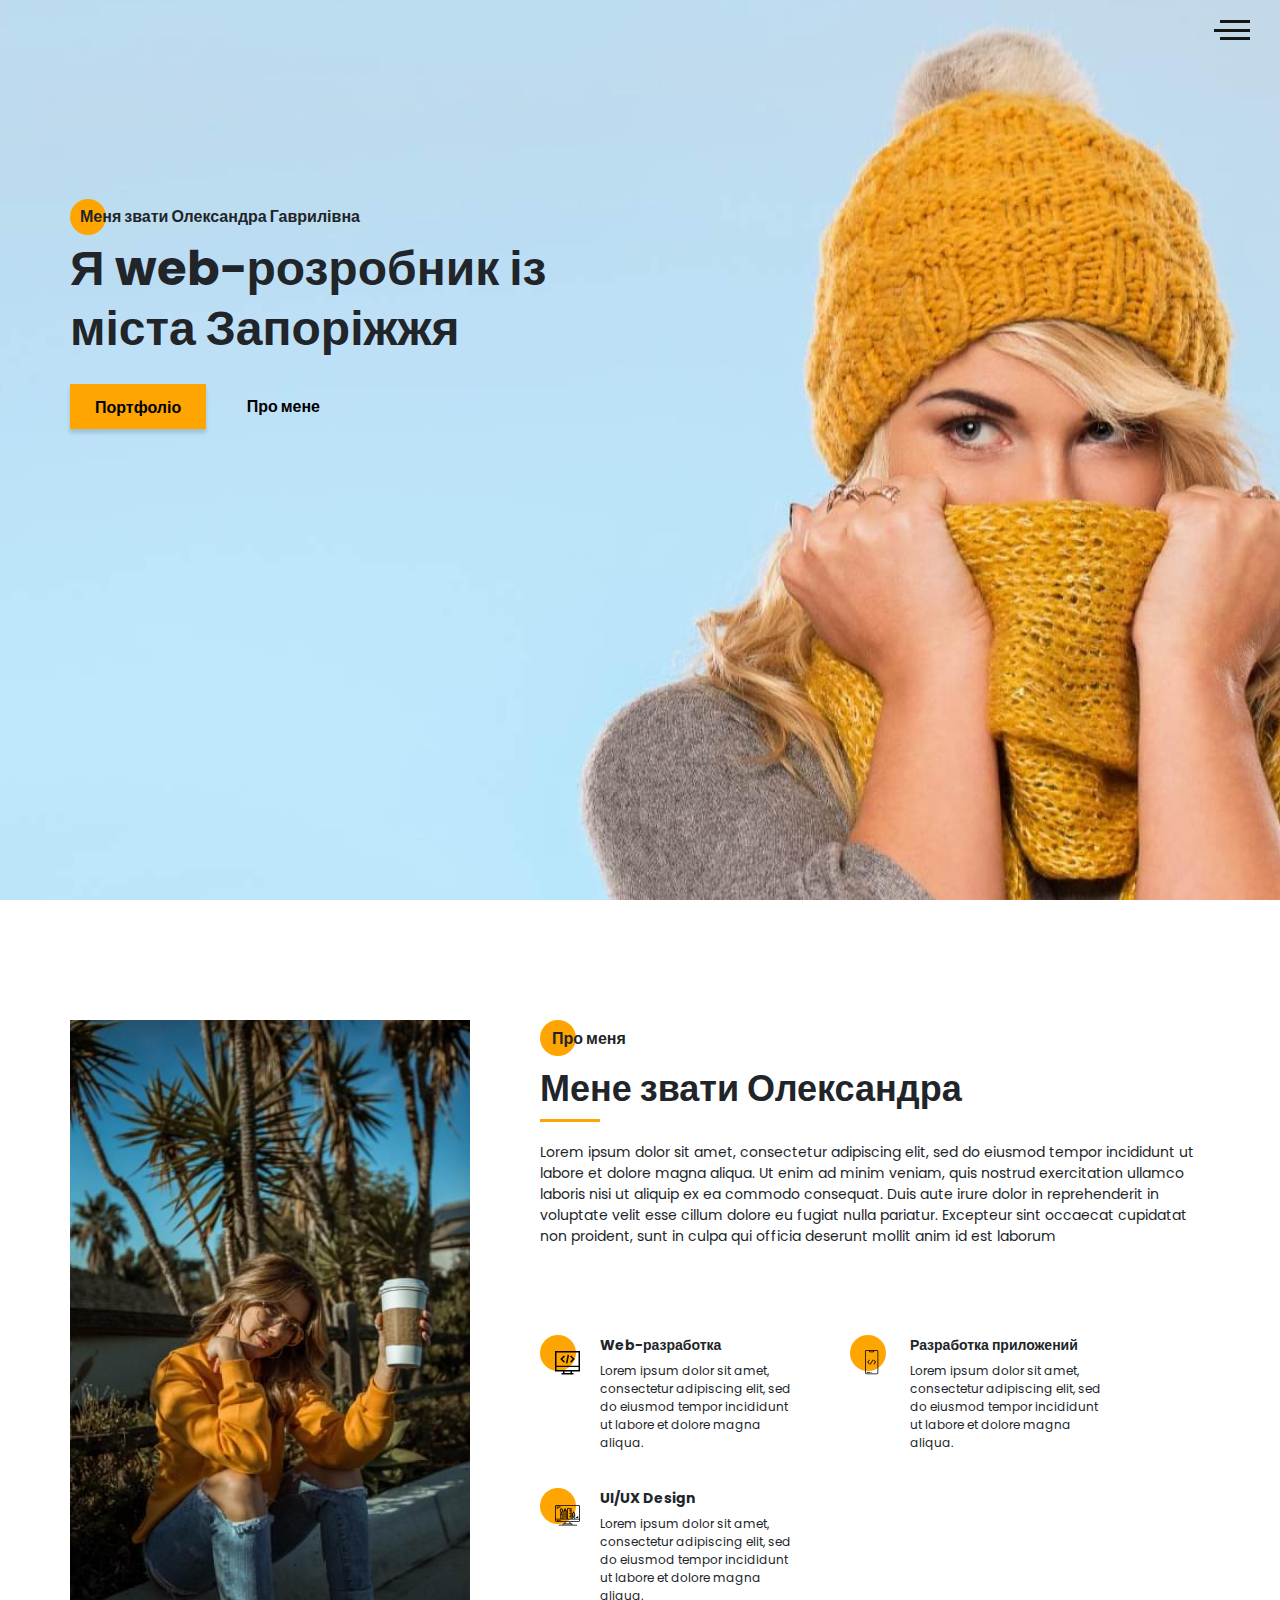
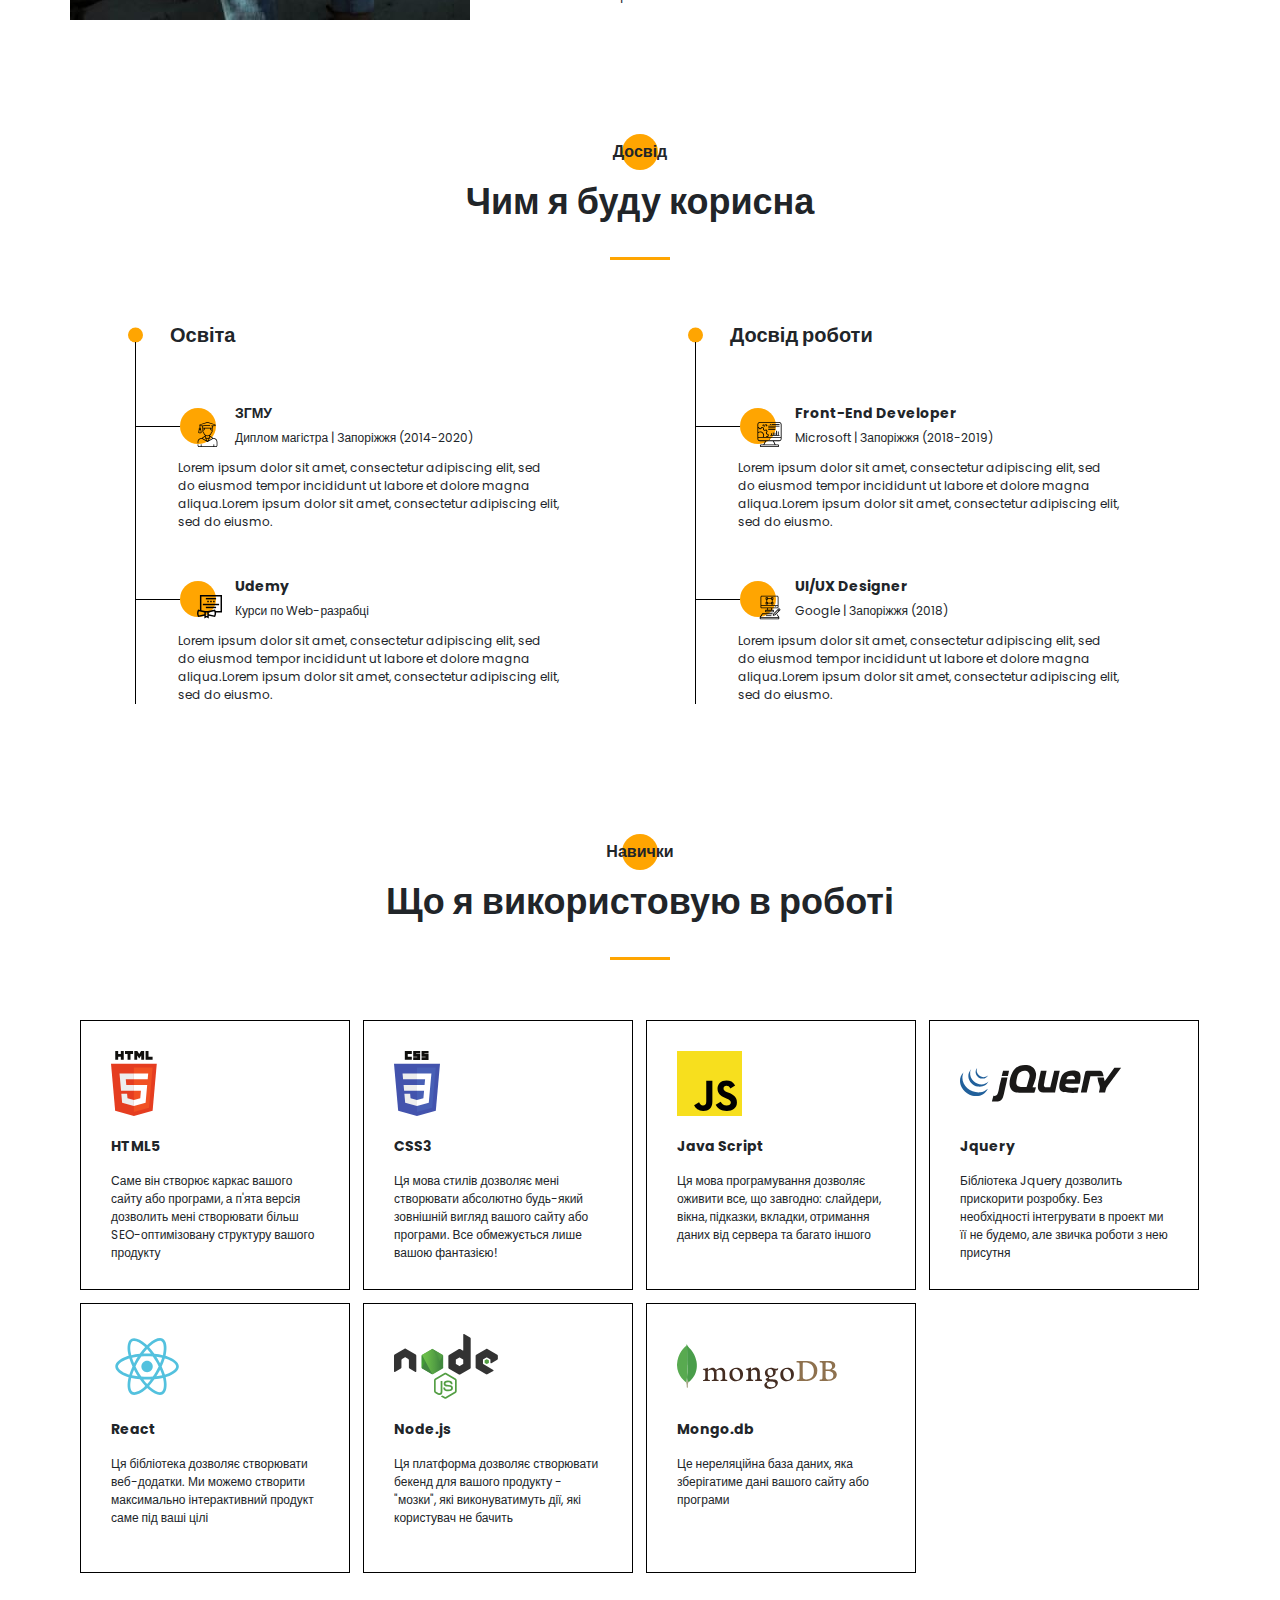
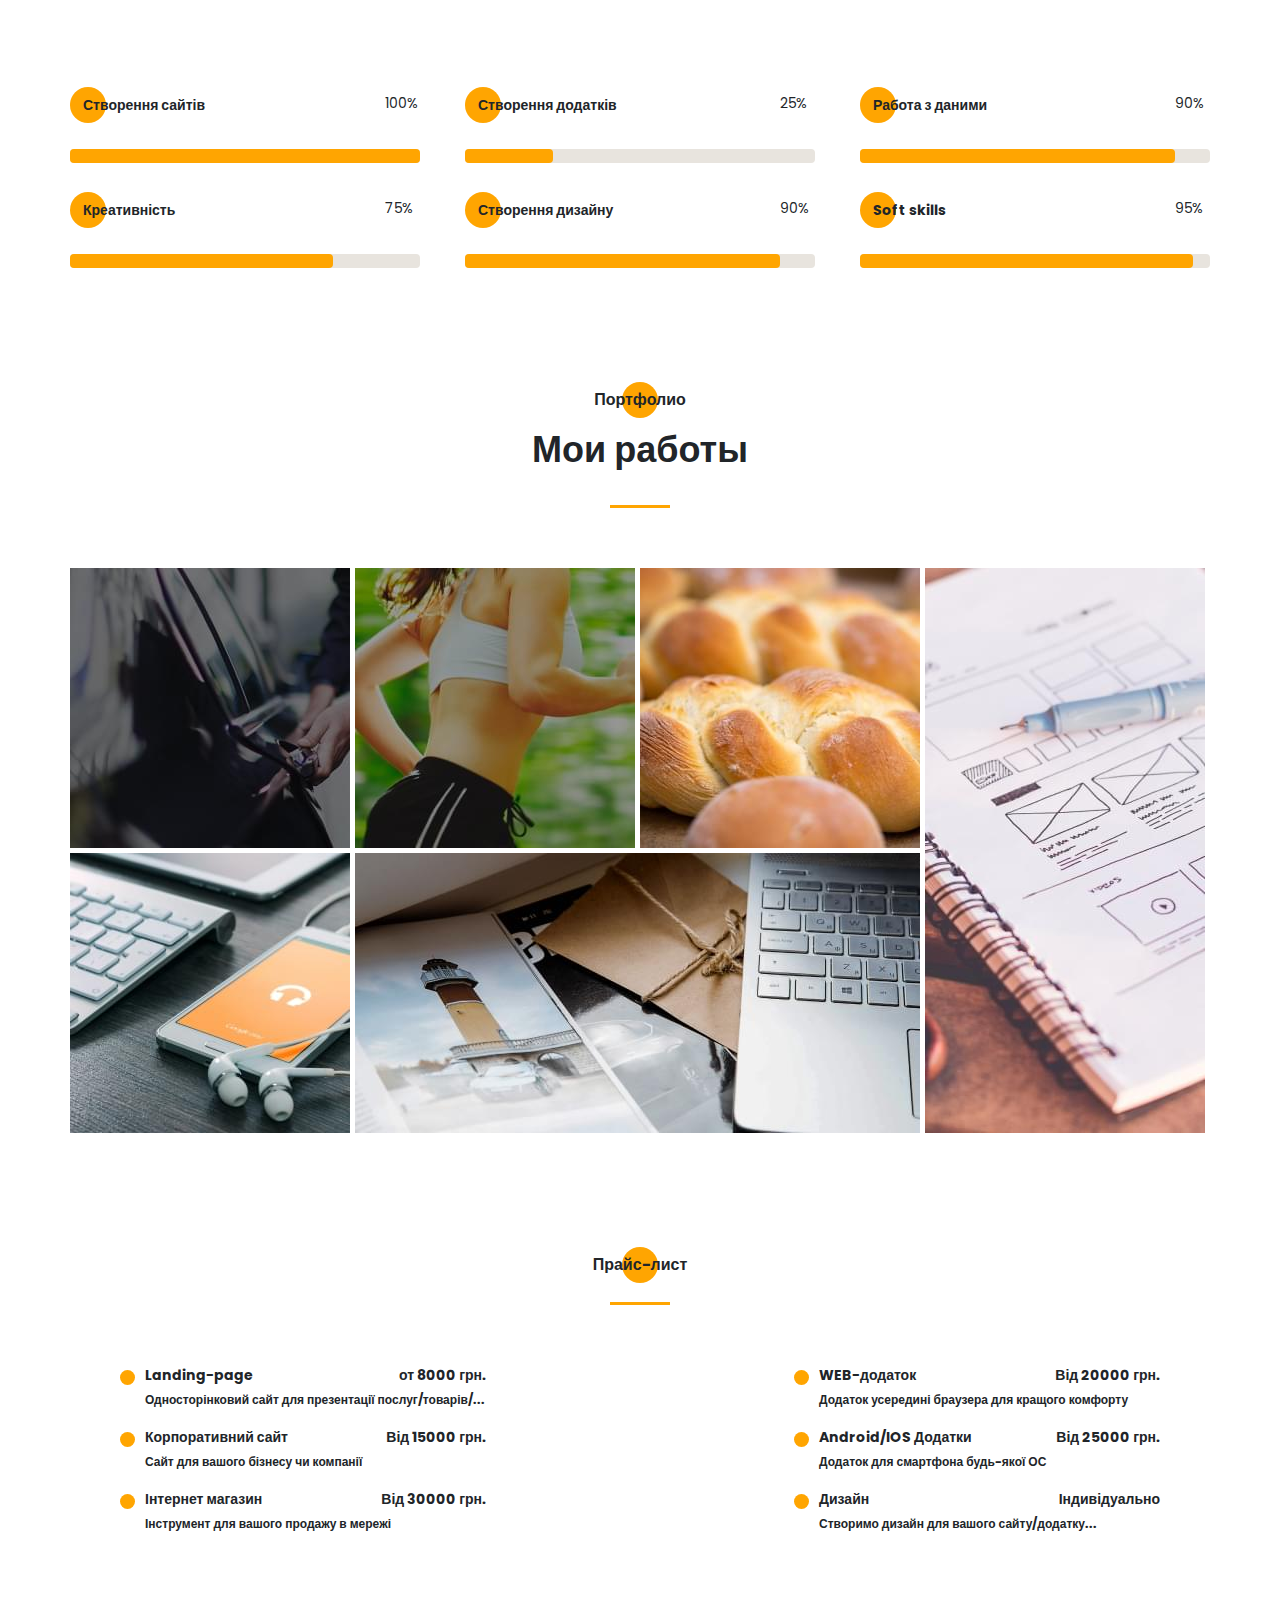
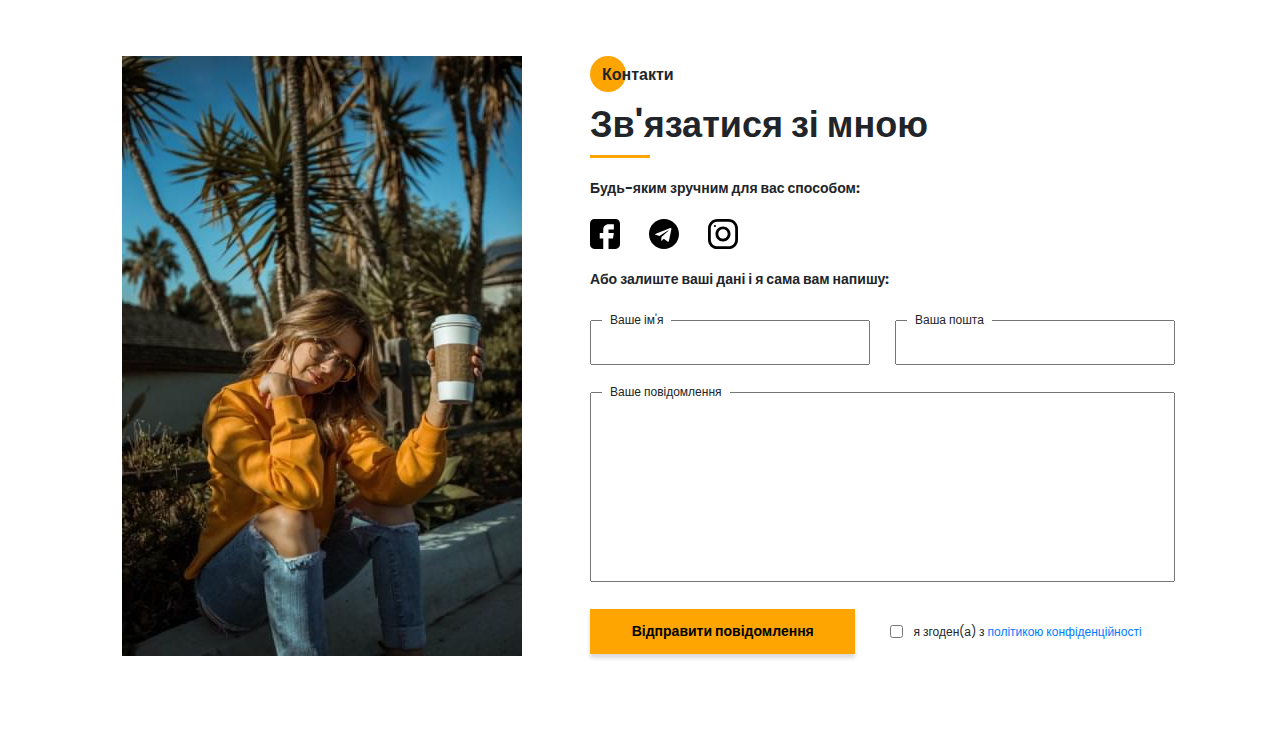
<file: index.html>
<!DOCTYPE html><html lang="ru"><head><meta charset="UTF-8"><meta name="viewport" content="width=device-width,initial-scale=1"><meta http-equiv="X-UA-Compatible" content="ie=edge"><title>Portfolio</title><meta name="title" content="Мое портфолио"><meta name="description" content="Здесь вы сможете ознакомиться с моими работами и узнать больше обо мне"><!-- Open Graph / Facebook --><meta property="og:type" content="website"><meta property="og:url" content="https://metatags.io/"><meta property="og:title" content="Мое портфолио"><meta property="og:description" content="Здесь вы сможете ознакомиться с моими работами и узнать больше обо мне"><meta property="og:image" content="https://metatags.io/assets/meta-tags-16a33a6a8531e519cc0936fbba0ad904e52d35f34a46c97a2c9f6f7dd7d336f2.png"><!-- Twitter --><meta property="twitter:card" content="summary_large_image"><meta property="twitter:url" content="https://metatags.io/"><meta property="twitter:title" content="Мое портфолио"><meta property="twitter:description" content="Здесь вы сможете ознакомиться с моими работами и узнать больше обо мне"><meta property="twitter:image" content="https://metatags.io/assets/meta-tags-16a33a6a8531e519cc0936fbba0ad904e52d35f34a46c97a2c9f6f7dd7d336f2.png"><!-- Favicon  --><link rel="apple-touch-icon" sizes="57x57" href="icons/favicon//apple-icon-57x57.png"><link rel="apple-touch-icon" sizes="60x60" href="icons/favicon//apple-icon-60x60.png"><link rel="apple-touch-icon" sizes="72x72" href="icons/favicon//apple-icon-72x72.png"><link rel="apple-touch-icon" sizes="76x76" href="icons/favicon//apple-icon-76x76.png"><link rel="apple-touch-icon" sizes="114x114" href="icons/favicon//apple-icon-114x114.png"><link rel="apple-touch-icon" sizes="120x120" href="icons/favicon//apple-icon-120x120.png"><link rel="apple-touch-icon" sizes="144x144" href="icons/favicon//apple-icon-144x144.png"><link rel="apple-touch-icon" sizes="152x152" href="icons/favicon//apple-icon-152x152.png"><link rel="apple-touch-icon" sizes="180x180" href="icons/favicon//apple-icon-180x180.png"><link rel="icon" type="image/png" sizes="192x192" href="icons/favicon//android-icon-192x192.png"><link rel="icon" type="image/png" sizes="32x32" href="icons/favicon//favicon-32x32.png"><link rel="icon" type="image/png" sizes="96x96" href="icons/favicon//favicon-96x96.png"><link rel="icon" type="image/png" sizes="16x16" href="icons/favicon//favicon-16x16.png"><link rel="manifest" href="icons/favicon//manifest.json"><meta name="msapplication-TileColor" content="#ffffff"><meta name="msapplication-TileImage" content="icons/favicon//ms-icon-144x144.png"><meta name="theme-color" content="#ffffff"><link rel="stylesheet" href="css/style.min.css"></head><body><acide class="sidepanel"><a href="https://www.facebook.com/profile.php?id=100068218479171" class="sidepanel__link"><img src="icons/social/facebook.svg" alt="facebook"></a><a href="https://www.instagram.com/dmitriy_official._/" class="sidepanel__link"><img src="icons/social/instagram.svg" alt="instagram"></a><a href="https://github.com/Dmytrovs" class="sidepanel__link"><img src="icons/social/github.svg" alt="github"></a><div class="sidepanel__divider"></div><div class="sidepanel__text"><span>Соціальні мережі</span></div></acide><div class="menu"><div class="menu__block"><div class="menu__close"><svg width="29" height="30" fill="none" xmlns="http://www.w3.org/2000/svg"><path d="M17.1568 14.5231L28.4489 3.23075C29.1837 2.49623 29.1837 1.30861 28.4489 0.574085C27.7144 -0.160437 26.5267 -0.160437 25.7922 0.574085L14.4998 11.8665L3.20781 0.574085C2.47295 -0.160437 1.28567 -0.160437 0.551149 0.574085C-0.183716 1.30861 -0.183716 2.49623 0.551149 3.23075L11.8432 14.5231L0.551149 25.8155C-0.183716 26.55 -0.183716 27.7376 0.551149 28.4721C0.917206 28.8385 1.39852 29.0226 1.87948 29.0226C2.36045 29.0226 2.84141 28.8385 3.20781 28.4721L14.4998 17.1798L25.7922 28.4721C26.1586 28.8385 26.6396 29.0226 27.1205 29.0226C27.6015 29.0226 28.0825 28.8385 28.4489 28.4721C29.1837 27.7376 29.1837 26.55 28.4489 25.8155L17.1568 14.5231Z" fill="black"/></svg></div><nav><ul class="menu__list"><li class="menu__link"><a href="#">Про мене</a></li><li class="menu__link"><a href="#">Мій досвід</a></li><li class="menu__link"><a href="#">Мої навички</a></li><li class="menu__link"><a href="#">Мої роботи</a></li><li class="menu__link"><a href="#">Прайс-лист</a></li><li class="menu__link"><a href="#">Контакти</a></li></ul></nav><div class="menu__social"><a href=""><svg width="20" height="19" fill="none" xmlns="http://www.w3.org/2000/svg"><path d="M10 0C4.475 0 0 4.36167 0 9.74107C0 14.0457 2.865 17.6962 6.8375 18.9832C7.3375 19.0749 7.52083 18.7734 7.52083 18.5148C7.52083 18.2835 7.5125 17.6706 7.50833 16.8585C4.72667 17.4459 4.14 15.5517 4.14 15.5517C3.685 14.4274 3.0275 14.1267 3.0275 14.1267C2.12167 13.5228 3.0975 13.5352 3.0975 13.5352C4.10167 13.603 4.62917 14.5389 4.62917 14.5389C5.52083 16.0283 6.97 15.5979 7.54167 15.3493C7.63167 14.719 7.88917 14.2903 8.175 14.0466C5.95417 13.8029 3.62 12.9652 3.62 9.23304C3.62 8.16988 4.0075 7.30085 4.64917 6.61934C4.53667 6.37317 4.19917 5.3827 4.73667 4.04116C4.73667 4.04116 5.57417 3.78012 7.48667 5.03988C8.28667 4.82345 9.13667 4.71606 9.98667 4.7111C10.8367 4.71606 11.6867 4.82345 12.4867 5.03988C14.3867 3.78012 15.2242 4.04116 15.2242 4.04116C15.7617 5.3827 15.4242 6.37317 15.3242 6.61934C15.9617 7.30085 16.3492 8.16988 16.3492 9.23304C16.3492 12.9752 14.0117 13.7987 11.7867 14.0383C12.1367 14.3307 12.4617 14.928 12.4617 15.8408C12.4617 17.1444 12.4492 18.1918 12.4492 18.5082C12.4492 18.7635 12.6242 19.0683 13.1367 18.9708C17.1375 17.692 20 14.0391 20 9.74107C20 4.36167 15.5225 0 10 0Z" fill="#212121"/></svg></a><a href=""><svg width="20" height="20" fill="none" xmlns="http://www.w3.org/2000/svg"><path d="M13.7495 0L6.24951 0C2.79826 0 -0.000488281 2.79875 -0.000488281 6.25L-0.000488281 13.75C-0.000488281 17.2013 2.79826 20 6.24951 20L13.7495 20C17.2008 20 19.9995 17.2013 19.9995 13.75L19.9995 6.25C19.9995 2.79875 17.2008 0 13.7495 0ZM18.1245 13.75C18.1245 16.1625 16.162 18.125 13.7495 18.125L6.24951 18.125C3.83701 18.125 1.87451 16.1625 1.87451 13.75L1.87451 6.25C1.87451 3.8375 3.83701 1.875 6.24951 1.875L13.7495 1.875C16.162 1.875 18.1245 3.8375 18.1245 6.25L18.1245 13.75Z" fill="black"/><path d="M9.99951 5C7.23826 5 4.99951 7.23875 4.99951 10C4.99951 12.7613 7.23826 15 9.99951 15C12.7608 15 14.9995 12.7613 14.9995 10C14.9995 7.23875 12.7608 5 9.99951 5ZM9.99951 13.125C8.27701 13.125 6.87451 11.7225 6.87451 10C6.87451 8.27625 8.27701 6.875 9.99951 6.875C11.722 6.875 13.1245 8.27625 13.1245 10C13.1245 11.7225 11.722 13.125 9.99951 13.125Z" fill="black"/><path d="M15.3745 5.29123C15.7425 5.29123 16.0408 4.99295 16.0408 4.62499C16.0408 4.25703 15.7425 3.95874 15.3745 3.95874C15.0065 3.95874 14.7083 4.25703 14.7083 4.62499C14.7083 4.99295 15.0065 5.29123 15.3745 5.29123Z" fill="black"/></svg></a><a href=""><svg width="20" height="20" fill="none" xmlns="http://www.w3.org/2000/svg"><path d="M17.0698 0L2.9292 0C1.3139 0 -0.000488281 1.31439 -0.000488281 2.92969L-0.000488281 17.0703C-0.000488281 18.6856 1.3139 20 2.9292 20L8.82764 20L8.82764 12.9297L6.48389 12.9297L6.48389 9.41406L8.82764 9.41406L8.82764 7.03125C8.82764 5.09262 10.4046 3.51563 12.3433 3.51563L15.8979 3.51563L15.8979 7.03125L12.3433 7.03125L12.3433 9.41406L15.8979 9.41406L15.312 12.9297L12.3433 12.9297L12.3433 20L17.0698 20C18.6851 20 19.9995 18.6856 19.9995 17.0703L19.9995 2.92969C19.9995 1.31439 18.6851 0 17.0698 0Z" fill="black"/></svg></a></div></div><div class="menu__overlay"></div></div><section class="promo"><div class="hamburger"><span></span> <span class="long"></span> <span></span></div><div class="container"><div class="title title_fz16 promo__subtitle">Меня звати Олександра Гаврилівна</div><h1 class="title title_fz48 promo__title">Я web-розробник із міста Запоріжжя</h1><div class="promo__btns"><a href="#" class="promo__link btn">Портфоліо</a> <a href="#" class="promo__link">Про мене</a></div></div></section><section class="about"><div class="container"><div class="about__wrapper"><div class="about__photo"><!--       <img srcset="img/main_photo-mini.jpg 300w,
                                img/main_photo.jpg 400w"  
                        sizes="(max-wigth: 576px) 280px,
                                (min-width: 577px) 400px" 
                    src="img/main_photo.jpg" alt="photo">  --><picture><source media="(max-width: 575px)" srcset="img/main_photo-min.jpg"><source media="(min-width: 580px)" srcset="img/main_photo.jpg"><img src="img/main_photo.jpg" alt="photo"></picture></div><div class="about__descr"><h2 class="title title_fz16 about__title">Про меня</h2><div class="title title_fz36 about__subtitle">Мене звати Олександра</div><div class="divider"></div><p class="about__text">Lorem ipsum dolor sit amet, consectetur adipiscing elit, sed do eiusmod tempor incididunt ut labore et dolore magna aliqua. Ut enim ad minim veniam, quis nostrud exercitation ullamco laboris nisi ut aliquip ex ea commodo consequat. Duis aute irure dolor in reprehenderit in voluptate velit esse cillum dolore eu fugiat nulla pariatur. Excepteur sint occaecat cupidatat non proident, sunt in culpa qui officia deserunt mollit anim id est laborum</p></div><div class="about__skills"><div class="about__skills-item"><div class="about__skills-circle"><img src="icons/about_me/web_development.svg" alt="web-dev"></div><div><div class="title title_fz14">Web-разработка</div><div class="about__skills-text">Lorem ipsum dolor sit amet, consectetur adipiscing elit, sed do eiusmod tempor incididunt ut labore et dolore magna aliqua.</div></div></div><div class="about__skills-item"><div class="about__skills-circle"><img src="icons/about_me/mobile_dev.svg" alt="mobile-dev"></div><div><div class="title title_fz14">Разработка приложений</div><div class="about__skills-text">Lorem ipsum dolor sit amet, consectetur adipiscing elit, sed do eiusmod tempor incididunt ut labore et dolore magna aliqua.</div></div></div><div class="about__skills-item"><div class="about__skills-circle"><img src="icons/about_me/design.svg" alt="design"></div><div><div class="title title_fz14">UI/UX Design</div><div class="about__skills-text">Lorem ipsum dolor sit amet, consectetur adipiscing elit, sed do eiusmod tempor incididunt ut labore et dolore magna aliqua.</div></div></div></div></div></div></section><section class="resume"><div class="container"><h2 class="title title_fz16 title__section-title">Досвід</h2><div class="title title_fz36 title__section-subtitle">Чим я буду корисна</div><div class="divider"></div><div class="resume__wrapper"><div class="resume__column"><h3 class="title title_fz20 resume__column-title">Освіта</h3><ul><li><div class="resume__item"><div class="resume__item-head"><div class="resume__item-icon"><img src="icons/experience/university.svg" alt="university"></div><h4 class="title title_fz14">ЗГМУ</h4><div class="resume__item-location">Диплом магістра | Запоріжжя (2014-2020)</div></div><!-- Блоки с текстом можно поменять на <p></p> --><div class="resume__item-body">Lorem ipsum dolor sit amet, consectetur adipiscing elit, sed do eiusmod tempor incididunt ut labore et dolore magna aliqua.Lorem ipsum dolor sit amet, consectetur adipiscing elit, sed do eiusmo.</div></div></li><li><div class="resume__item"><div class="resume__item-head"><div class="resume__item-icon"><img src="icons/experience/courses.svg" alt="courses"></div><h4 class="title title_fz14">Udemy</h4><div class="resume__item-location">Курси по Web-разрабці</div></div><div class="resume__item-body">Lorem ipsum dolor sit amet, consectetur adipiscing elit, sed do eiusmod tempor incididunt ut labore et dolore magna aliqua.Lorem ipsum dolor sit amet, consectetur adipiscing elit, sed do eiusmo.</div></div></li></ul></div><div class="resume__column"><h3 class="title title_fz20 resume__column-title">Досвід роботи</h3><ul><li><div class="resume__item"><div class="resume__item-head"><div class="resume__item-icon"><img src="icons/experience/developer.svg" alt="developer"></div><h4 class="title title_fz14">Front-End Developer</h4><div class="resume__item-location">Microsoft | Запоріжжя (2018-2019)</div></div><div class="resume__item-body">Lorem ipsum dolor sit amet, consectetur adipiscing elit, sed do eiusmod tempor incididunt ut labore et dolore magna aliqua.Lorem ipsum dolor sit amet, consectetur adipiscing elit, sed do eiusmo.</div></div></li><li><div class="resume__item"><div class="resume__item-head"><div class="resume__item-icon"><img src="icons/experience/designer.svg" alt="designer"></div><h4 class="title title_fz14">UI/UX Designer</h4><div class="resume__item-location">Google | Запоріжжя (2018)</div></div><div class="resume__item-body">Lorem ipsum dolor sit amet, consectetur adipiscing elit, sed do eiusmod tempor incididunt ut labore et dolore magna aliqua.Lorem ipsum dolor sit amet, consectetur adipiscing elit, sed do eiusmo.</div></div></li></ul></div></div></div></section><section class="skills"><div class="container"><h2 class="title title_fz16 title__section-title">Навички</h2><div class="title title_fz36 title__section-subtitle">Що я використовую в роботі</div><div class="divider"></div><div class="skills__items"><div class="skills__item"><div class="skills__item-img"><img src="icons/skills/html5.svg" alt="html5"></div><h3 class="title title_fz14">HTML5</h3><p>Саме він створює каркас вашого сайту або програми, а п'ята версія дозволить мені створювати більш SEO-оптимізовану структуру вашого продукту</p></div><div class="skills__item"><div class="skills__item-img"><img src="icons/skills/css3.svg" alt="css3"></div><h3 class="title title_fz14">CSS3</h3><p>Ця мова стилів дозволяє мені створювати абсолютно будь-який зовнішній вигляд вашого сайту або програми. Все обмежується лише вашою фантазією!</p></div><div class="skills__item"><div class="skills__item-img"><img src="icons/skills/js.svg" alt="java script"></div><h3 class="title title_fz14">Java Script</h3><p>Ця мова програмування дозволяє оживити все, що завгодно: слайдери, вікна, підказки, вкладки, отримання даних від сервера та багато іншого</p></div><div class="skills__item"><div class="skills__item-img"><img src="icons/skills/jquery.svg" alt="Jquery"></div><h3 class="title title_fz14">Jquery</h3><p>Бібліотека Jquery дозволить прискорити розробку. Без необхідності інтегрувати в проект ми її не будемо, але звичка роботи з нею присутня</p></div><div class="skills__item"><div class="skills__item-img"><img src="icons/skills/react.svg" alt="React"></div><h3 class="title title_fz14">React</h3><p>Ця бібліотека дозволяє створювати веб-додатки. Ми можемо створити максимально інтерактивний продукт саме під ваші цілі</p></div><div class="skills__item"><div class="skills__item-img"><img src="icons/skills/node.js.svg" alt="Node.js"></div><h3 class="title title_fz14">Node.js</h3><p>Ця платформа дозволяє створювати бекенд для вашого продукту - "мозки", які виконуватимуть дії, які користувач не бачить</p></div><div class="skills__item"><div class="skills__item-img"><img src="icons/skills/mongo.db.svg" alt="Mongo.db"></div><h3 class="title title_fz14">Mongo.db</h3><p>Це нереляційна база даних, яка зберігатиме дані вашого сайту або програми</p></div></div><div class="skills__ratings"><div class="skills__ratings-item"><div class="title title_fz14 skills__ratings-title">Створення сайтів</div><div class="skills__ratings-counter">100%</div><div class="skills__ratings-line"><span></span></div></div><div class="skills__ratings-item"><div class="title title_fz14 skills__ratings-title">Створення додатків</div><div class="skills__ratings-counter">25%</div><div class="skills__ratings-line"><span></span></div></div><div class="skills__ratings-item"><div class="title title_fz14 skills__ratings-title">Работа з даними</div><div class="skills__ratings-counter">90%</div><div class="skills__ratings-line"><span></span></div></div><div class="skills__ratings-item"><div class="title title_fz14 skills__ratings-title">Креативність</div><div class="skills__ratings-counter">75%</div><div class="skills__ratings-line"><span></span></div></div><div class="skills__ratings-item"><div class="title title_fz14 skills__ratings-title">Створення дизайну</div><div class="skills__ratings-counter">90%</div><div class="skills__ratings-line"><span></span></div></div><div class="skills__ratings-item"><div class="title title_fz14 skills__ratings-title">Soft skills</div><div class="skills__ratings-counter">95%</div><div class="skills__ratings-line"><span></span></div></div></div></div></section><section class="portfolio"><div class="container"><h2 class="title title_fz16 title__section-title">Портфолио</h2><div class="title title_fz36 title__section-subtitle">Мои работы</div><div class="divider"></div><div class="portfolio__wrapper"><a href="#" class="portfolio__item"><img src="img/works/uber.jpg" alt="uber"> </a><a href="#" class="portfolio__item"><img src="img/works/pulse.jpg" alt="pulse"> </a><a href="#" class="portfolio__item"><img src="img/works/bread.jpg" alt="test"> </a><a href="#" class="portfolio__item vertical"><img src="img/works/plans.jpg" alt="test"> </a><a href="#" class="portfolio__item"><img src="img/works/ipad.jpg" alt="test"> </a><a href="#" class="portfolio__item horizonal"><img src="img/works/macc.jpg" alt="test"></a></div></div></section><section class="price"><div class="container"><h2 class="title title_fz16 title__section-title">Прайс-лист</h2><div class="divider"></div><div class="price__wrapper"><div class="price__item"><div class="title title_fz14 price__type">Landing-page</div><div class="title title_fz14 price__count">от 8000 грн.</div><div class="title title_fz12 price__descr">Односторінковий сайт для презентації послуг/товарів/...</div></div><div class="price__item"><div class="title title_fz14 price__type">WEB-додаток</div><div class="title title_fz14 price__count">Від 20000 грн.</div><div class="title title_fz12 price__descr">Додаток усередині браузера для кращого комфорту</div></div><div class="price__item"><div class="title title_fz14 price__type">Корпоративний сайт</div><div class="title title_fz14 price__count">Від 15000 грн.</div><div class="title title_fz12 price__descr">Сайт для вашого бізнесу чи компанії</div></div><div class="price__item"><div class="title title_fz14 price__type">Android/IOS Додатки</div><div class="title title_fz14 price__count">Від 25000 грн.</div><div class="title title_fz12 price__descr">Додаток для смартфона будь-якої ОС</div></div><div class="price__item"><div class="title title_fz14 price__type">Інтернет магазин</div><div class="title title_fz14 price__count">Від 30000 грн.</div><div class="title title_fz12 price__descr">Інструмент для вашого продажу в мережі</div></div><div class="price__item"><div class="title title_fz14 price__type">Дизайн</div><div class="title title_fz14 price__count">Індивідуально</div><div class="title title_fz12 price__descr">Створимо дизайн для вашого сайту/додатку...</div></div></div></div></section><section class="contacts"><div class="container"><div class="contacts__wrapper"><div class="contacts__photo"><img src="img/main_photo.jpg" alt="photo"></div><div class="contacts__descr"><h2 class="title title_fz16 contacts__title">Контакти</h2><div class="title title_fz36 contacts__subtitle">Зв'язатися зі мною</div><div class="divider"></div><div class="title title_fz14 contacts__text">Будь-яким зручним для вас способом:</div><div class="contacts__social"><a href="https://www.facebook.com/profile.php?id=100068218479171" class="contacts__link"><img src="icons/social/facebook.svg" alt="facebook"> </a><a href="https://t.me/Dima2020li" class="contacts__link"><img src="icons/social/telegram.svg" alt="telegram"> </a><a href="https://www.instagram.com/dmitriy_official._/" class="contacts__link"><img src="icons/social/instagram.svg" alt="instagram"></a></div><div class="title title_fz14 contacts__text">Або залиште ваші дані і я сама вам напишу:</div><form action="#" class="contacts__form"><div class="contacts__input"><input required name="name" id="name" type="text"> <label for="name">Ваше ім'я</label></div><div class="contacts__input"><input required name="email" id="email" type="email"> <label for="email">Ваша пошта</label></div><div class="contacts__textarea"><textarea name="text" id="text"></textarea> <label for="text">Ваше повідомлення</label></div><div class="contacts__triggers"><button class="contacts__btn btn">Відправити повідомлення</button><div class="contacts__policy"><input required type="checkbox"> <span>я згоден(а) з <a href="/policy.html">політикою конфіденційності</a></span></div></div></form></div></div></div></section><script src="js/script.js"></script></body></html>
</file>
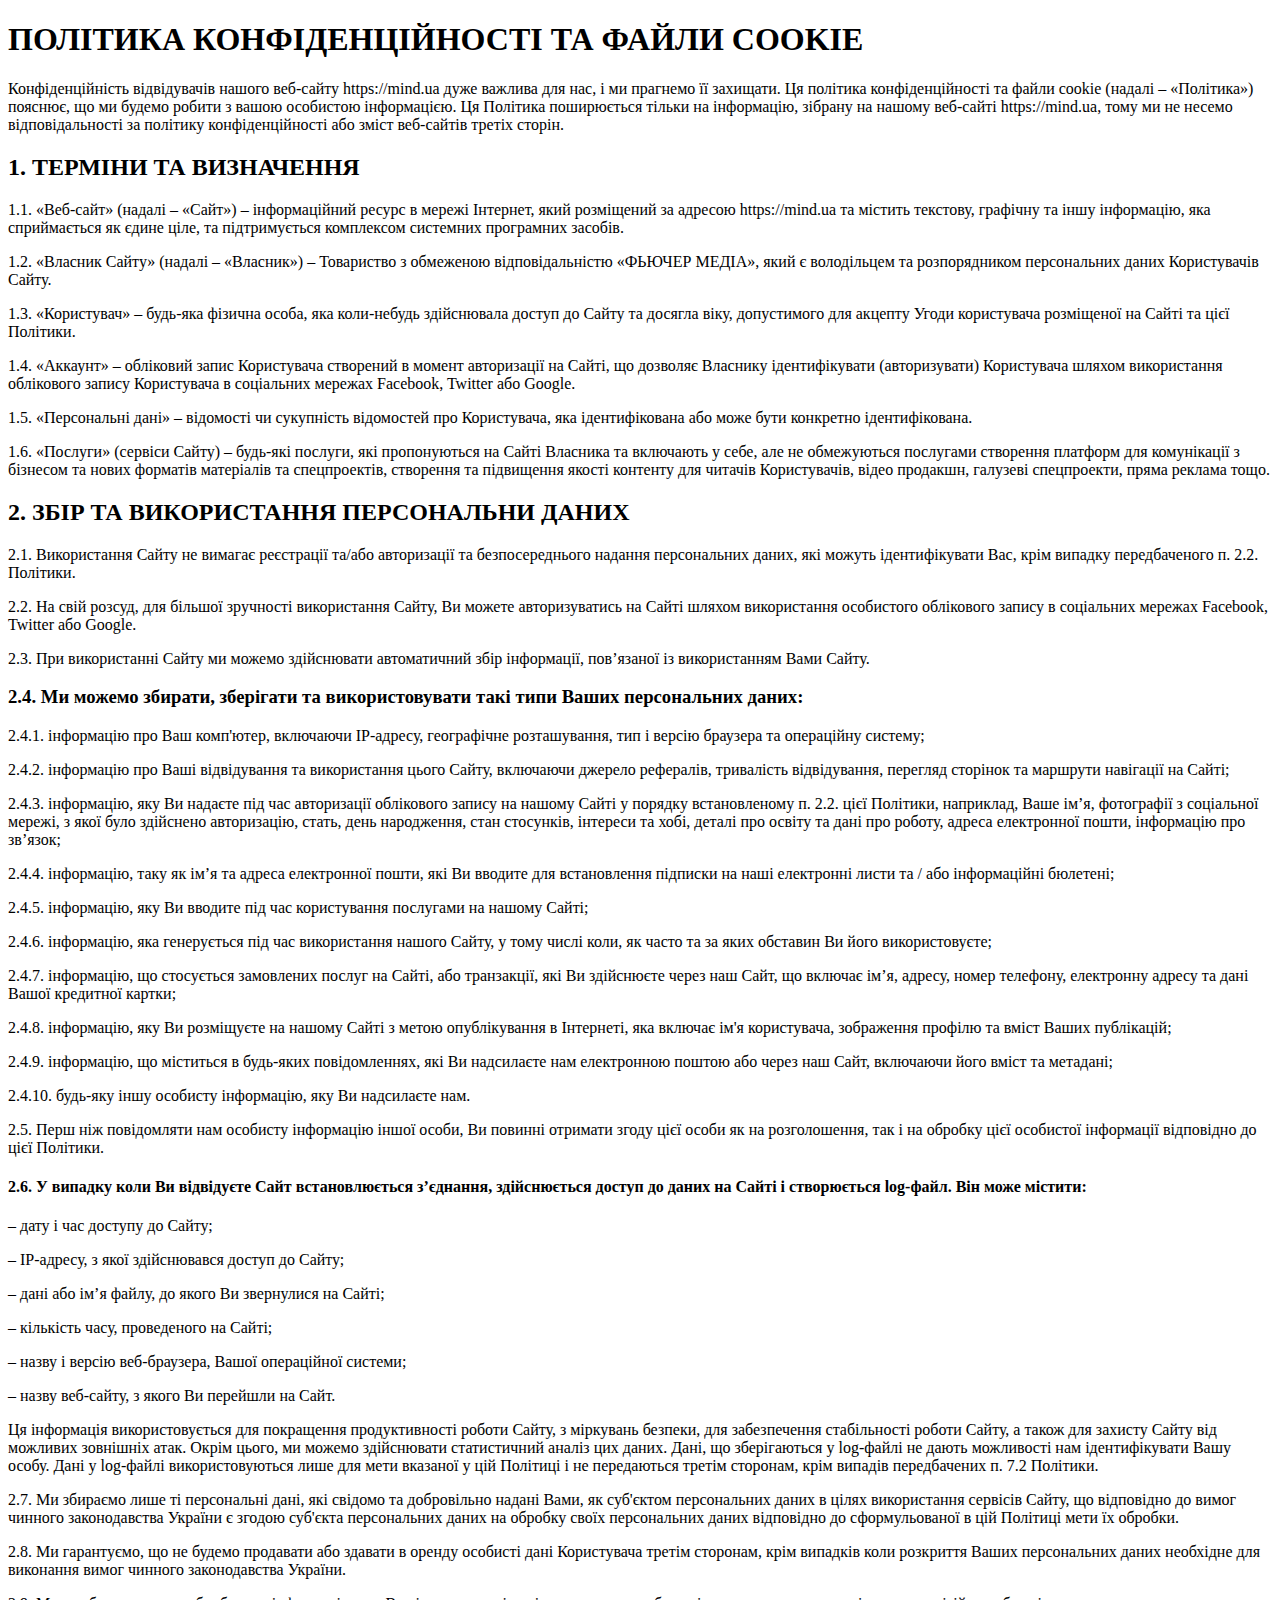
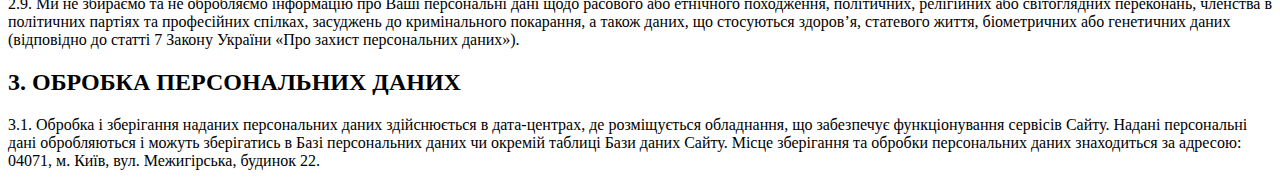
<file: policy.html>
<!DOCTYPE html><html lang="en"><head><meta charset="UTF-8"><meta http-equiv="X-UA-Compatible" content="IE=edge"><meta name="viewport" content="width=device-width,initial-scale=1"><title>policy</title></head><body><h1>ПОЛІТИКА КОНФІДЕНЦІЙНОСТІ ТА ФАЙЛИ COOKIE</h1><p>Конфіденційність відвідувачів нашого веб-сайту https://mind.ua дуже важлива для нас, і ми прагнемо її захищати. Ця політика конфіденційності та файли cookie (надалі – «Політика») пояснює, що ми будемо робити з вашою особистою інформацією. Ця Політика поширюється тільки на інформацію, зібрану на нашому веб-сайті https://mind.ua, тому ми не несемо відповідальності за політику конфіденційності або зміст веб-сайтів третіх сторін.</p><h2>1. ТЕРМІНИ ТА ВИЗНАЧЕННЯ</h2><p>1.1. «Веб-сайт» (надалі – «Сайт») – інформаційний ресурс в мережі Інтернет, який розміщений за адресою https://mind.ua та містить текстову, графічну та іншу інформацію, яка сприймається як єдине ціле, та підтримується комплексом системних програмних засобів.</p><p>1.2. «Власник Сайту» (надалі – «Власник») – Товариство з обмеженою відповідальністю «ФЬЮЧЕР МЕДІА», який є володільцем та розпорядником персональних даних Користувачів Сайту.</p><p>1.3. «Користувач» – будь-яка фізична особа, яка коли-небудь здійснювала доступ до Сайту та досягла віку, допустимого для акцепту Угоди користувача розміщеної на Сайті та цієї Політики.</p><p>1.4. «Аккаунт» – обліковий запис Користувача створений в момент авторизації на Сайті, що дозволяє Власнику ідентифікувати (авторизувати) Користувача шляхом використання облікового запису Користувача в соціальних мережах Facebook, Twitter або Google.</p><p>1.5. «Персональні дані» – відомості чи сукупність відомостей про Користувача, яка ідентифікована або може бути конкретно ідентифікована.</p><p>1.6. «Послуги» (сервіси Сайту) – будь-які послуги, які пропонуються на Сайті Власника та включають у себе, але не обмежуються послугами створення платформ для комунікації з бізнесом та нових форматів матеріалів та спецпроектів, створення та підвищення якості контенту для читачів Користувачів, відео продакшн, галузеві спецпроекти, пряма реклама тощо.</p><h2>2. ЗБІР ТА ВИКОРИСТАННЯ ПЕРСОНАЛЬНИ ДАНИХ</h2><p>2.1. Використання Сайту не вимагає реєстрації та/або авторизації та безпосереднього надання персональних даних, які можуть ідентифікувати Вас, крім випадку передбаченого п. 2.2. Політики.</p><p>2.2. На свій розсуд, для більшої зручності використання Сайту, Ви можете авторизуватись на Сайті шляхом використання особистого облікового запису в соціальних мережах Facebook, Twitter або Google.</p><p>2.3. При використанні Сайту ми можемо здійснювати автоматичний збір інформації, пов’язаної із використанням Вами Сайту.</p><h3>2.4. Ми можемо збирати, зберігати та використовувати такі типи Ваших персональних даних:</h3><p>2.4.1. інформацію про Ваш комп'ютер, включаючи IP-адресу, географічне розташування, тип і версію браузера та операційну систему;</p><p>2.4.2. інформацію про Ваші відвідування та використання цього Сайту, включаючи джерело рефералів, тривалість відвідування, перегляд сторінок та маршрути навігації на Сайті;</p><p>2.4.3. інформацію, яку Ви надаєте під час авторизації облікового запису на нашому Сайті у порядку встановленому п. 2.2. цієї Політики, наприклад, Ваше ім’я, фотографії з соціальної мережі, з якої було здійснено авторизацію, стать, день народження, стан стосунків, інтереси та хобі, деталі про освіту та дані про роботу, адреса електронної пошти, інформацію про зв’язок;</p><p>2.4.4. інформацію, таку як ім’я та адреса електронної пошти, які Ви вводите для встановлення підписки на наші електронні листи та / або інформаційні бюлетені;</p><p>2.4.5. інформацію, яку Ви вводите під час користування послугами на нашому Сайті;</p><p>2.4.6. інформацію, яка генерується під час використання нашого Сайту, у тому числі коли, як часто та за яких обставин Ви його використовуєте;</p><p>2.4.7. інформацію, що стосується замовлених послуг на Сайті, або транзакції, які Ви здійснюєте через наш Сайт, що включає ім’я, адресу, номер телефону, електронну адресу та дані Вашої кредитної картки;</p><p>2.4.8. інформацію, яку Ви розміщуєте на нашому Сайті з метою опублікування в Інтернеті, яка включає ім'я користувача, зображення профілю та вміст Ваших публікацій;</p><p>2.4.9. інформацію, що міститься в будь-яких повідомленнях, які Ви надсилаєте нам електронною поштою або через наш Сайт, включаючи його вміст та метадані;</p><p>2.4.10. будь-яку іншу особисту інформацію, яку Ви надсилаєте нам.</p><p>2.5. Перш ніж повідомляти нам особисту інформацію іншої особи, Ви повинні отримати згоду цієї особи як на розголошення, так і на обробку цієї особистої інформації відповідно до цієї Політики.</p><h4>2.6. У випадку коли Ви відвідуєте Сайт встановлюється з’єднання, здійснюється доступ до даних на Сайті і створюється log-файл. Він може містити:</h4><p>– дату і час доступу до Сайту;</p><p>– IP-адресу, з якої здійснювався доступ до Сайту;</p><p>– дані або ім’я файлу, до якого Ви звернулися на Сайті;</p><p>– кількість часу, проведеного на Сайті;</p><p>– назву і версію веб-браузера, Вашої операційної системи;</p><p>– назву веб-сайту, з якого Ви перейшли на Сайт.</p><p>Ця інформація використовується для покращення продуктивності роботи Сайту, з міркувань безпеки, для забезпечення стабільності роботи Сайту, а також для захисту Сайту від можливих зовнішніх атак. Окрім цього, ми можемо здійснювати статистичний аналіз цих даних. Дані, що зберігаються у log-файлі не дають можливості нам ідентифікувати Вашу особу. Дані у log-файлі використовуються лише для мети вказаної у цій Політиці і не передаються третім сторонам, крім випадів передбачених п. 7.2 Політики.</p><p>2.7. Ми збираємо лише ті персональні дані, які свідомо та добровільно надані Вами, як суб'єктом персональних даних в цілях використання сервісів Сайту, що відповідно до вимог чинного законодавства України є згодою суб'єкта персональних даних на обробку своїх персональних даних відповідно до сформульованої в цій Політиці мети їх обробки.</p><p>2.8. Ми гарантуємо, що не будемо продавати або здавати в оренду особисті дані Користувача третім сторонам, крім випадків коли розкриття Ваших персональних даних необхідне для виконання вимог чинного законодавства України.</p><p>2.9. Ми не збираємо та не обробляємо інформацію про Ваші персональні дані щодо расового або етнічного походження, політичних, релігійних або світоглядних переконань, членства в політичних партіях та професійних спілках, засуджень до кримінального покарання, а також даних, що стосуються здоров’я, статевого життя, біометричних або генетичних даних (відповідно до статті 7 Закону України «Про захист персональних даних»).</p><h2>3. ОБРОБКА ПЕРСОНАЛЬНИХ ДАНИХ</h2><p>3.1. Обробка і зберігання наданих персональних даних здійснюється в дата-центрах, де розміщується обладнання, що забезпечує функціонування сервісів Сайту. Надані персональні дані обробляються і можуть зберігатись в Базі персональних даних чи окремій таблиці Бази даних Сайту. Місце зберігання та обробки персональних даних знаходиться за адресою: 04071, м. Київ, вул. Межигірська, будинок 22.</p></body></html>
</file>
<file: css/style.min.css>
/*!
 * Bootstrap Reboot v4.3.1 (https://getbootstrap.com/)
 * Copyright 2011-2019 The Bootstrap Authors
 * Copyright 2011-2019 Twitter, Inc.
 * Licensed under MIT (https://github.com/twbs/bootstrap/blob/master/LICENSE)
 * Forked from Normalize.css, licensed MIT (https://github.com/necolas/normalize.css/blob/master/LICENSE.md)
 */@import url(https://fonts.googleapis.com/css2?family=Poppins:wght@500;700&display=swap);*,::after,::before{box-sizing:border-box}html{font-family:sans-serif;line-height:1.15;-webkit-text-size-adjust:100%;-webkit-tap-highlight-color:rgba(0,0,0,0)}article,aside,figcaption,figure,footer,header,hgroup,main,nav,section{display:block}body{margin:0;font-family:-apple-system,BlinkMacSystemFont,"Segoe UI",Roboto,"Helvetica Neue",Arial,"Noto Sans",sans-serif,"Apple Color Emoji","Segoe UI Emoji","Segoe UI Symbol","Noto Color Emoji";font-size:1rem;font-weight:400;line-height:1.5;color:#212529;text-align:left;background-color:#fff}[tabindex="-1"]:focus{outline:0!important}hr{box-sizing:content-box;height:0;overflow:visible}h1,h2,h3,h4,h5,h6{margin-top:0;margin-bottom:.5rem}p{margin-top:0;margin-bottom:1rem}abbr[data-original-title],abbr[title]{text-decoration:underline;-webkit-text-decoration:underline dotted;text-decoration:underline dotted;cursor:help;border-bottom:0;-webkit-text-decoration-skip-ink:none;text-decoration-skip-ink:none}address{margin-bottom:1rem;font-style:normal;line-height:inherit}dl,ol,ul{margin-top:0;margin-bottom:1rem}ol ol,ol ul,ul ol,ul ul{margin-bottom:0}dt{font-weight:700}dd{margin-bottom:.5rem;margin-left:0}blockquote{margin:0 0 1rem}b,strong{font-weight:bolder}small{font-size:80%}sub,sup{position:relative;font-size:75%;line-height:0;vertical-align:baseline}sub{bottom:-.25em}sup{top:-.5em}a{color:#007bff;text-decoration:none;background-color:rgba(0,0,0,0)}a:hover{color:#0056b3;text-decoration:underline}a:not([href]):not([tabindex]){color:inherit;text-decoration:none}a:not([href]):not([tabindex]):focus,a:not([href]):not([tabindex]):hover{color:inherit;text-decoration:none}a:not([href]):not([tabindex]):focus{outline:0}code,kbd,pre,samp{font-family:SFMono-Regular,Menlo,Monaco,Consolas,"Liberation Mono","Courier New",monospace;font-size:1em}pre{margin-top:0;margin-bottom:1rem;overflow:auto}figure{margin:0 0 1rem}img{vertical-align:middle;border-style:none}svg{overflow:hidden;vertical-align:middle}table{border-collapse:collapse}caption{padding-top:.75rem;padding-bottom:.75rem;color:#6c757d;text-align:left;caption-side:bottom}th{text-align:inherit}label{display:inline-block;margin-bottom:.5rem}button{border-radius:0}button:focus{outline:1px dotted;outline:5px auto -webkit-focus-ring-color}button,input,optgroup,select,textarea{margin:0;font-family:inherit;font-size:inherit;line-height:inherit}button,input{overflow:visible}button,select{text-transform:none}select{word-wrap:normal}[type=button],[type=reset],[type=submit],button{-webkit-appearance:button}[type=button]:not(:disabled),[type=reset]:not(:disabled),[type=submit]:not(:disabled),button:not(:disabled){cursor:pointer}[type=button]::-moz-focus-inner,[type=reset]::-moz-focus-inner,[type=submit]::-moz-focus-inner,button::-moz-focus-inner{padding:0;border-style:none}input[type=checkbox],input[type=radio]{box-sizing:border-box;padding:0}input[type=date],input[type=datetime-local],input[type=month],input[type=time]{-webkit-appearance:listbox}textarea{overflow:auto;resize:vertical}fieldset{min-width:0;padding:0;margin:0;border:0}legend{display:block;width:100%;max-width:100%;padding:0;margin-bottom:.5rem;font-size:1.5rem;line-height:inherit;color:inherit;white-space:normal}progress{vertical-align:baseline}[type=number]::-webkit-inner-spin-button,[type=number]::-webkit-outer-spin-button{height:auto}[type=search]{outline-offset:-2px;-webkit-appearance:none}[type=search]::-webkit-search-decoration{-webkit-appearance:none}::-webkit-file-upload-button{font:inherit;-webkit-appearance:button}output{display:inline-block}summary{display:list-item;cursor:pointer}template{display:none}[hidden]{display:none!important}*{font-family:Poppins,sans-serif;margin:0;padding:0}.container{width:1140px;margin:0 auto}.divider{width:60px;height:3px;background-color:#ffa501;margin:25px auto 0 auto}.promo{min-height:100vh;position:relative;background:url(../img/main_bg.jpg) no-repeat 50%/cover;padding-top:205px}.promo__title{width:535px;margin-top:10px}.promo__subtitle{padding-left:10px;position:relative;z-index:2}.promo__subtitle::before{content:"";position:absolute;width:36px;height:36px;border-radius:100%;background:#ffa501;z-index:-1;top:-25%;left:0}.promo__btns{margin-top:25px;display:flex;align-items:center;justify-content:space-between;width:250px}.promo__link{color:#000;font-weight:700}.promo__link:hover{color:#ff4500;text-decoration:none}.title{font-weight:700;font-size:36px;line-height:60px}.title_fz12{font-size:12px;line-height:18px}.title_fz14{font-size:14px;line-height:21px}.title_fz16{font-size:16px;line-height:24px}.title_fz20{font-size:20px;line-height:30px}.title_fz36{font-size:36px}.title_fz48{font-size:48px}.title__section-title{position:relative;text-align:center}.title__section-title::before{content:"";position:absolute;width:36px;height:36px;border-radius:100%;background:#ffa501;z-index:-1;top:-25%;left:0}.title__section-title:before{top:-6px;left:50%;transform:translateX(-50%)}.title__section-subtitle{text-align:center}.btn{height:45px;background:#ffa501;box-shadow:0 4px 4px rgba(0,0,0,.15);padding:12px 25px}.sidepanel{position:fixed;top:230px;left:50px;height:340px;display:flex;flex-direction:column;justify-content:space-between;align-items:center;z-index:3}.sidepanel__link img:hover{transition:.6s;transform:scale(1.2)}.sidepanel__divider{width:2px;height:70px;background-color:#000}.sidepanel__text{height:150px;width:25px;font-weight:700;font-size:16px;color:#000}.sidepanel__text span{transform:rotate(-90deg) translate(-30%,-260%);display:block;width:150px}.hamburger{position:absolute;top:20px;right:30px;height:20px;display:flex;flex-direction:column;justify-content:space-between;align-items:flex-end;cursor:pointer}.hamburger span{display:block;width:30px;height:3px;background:#151812}.hamburger span.long{width:36px}.menu{position:fixed;top:0;left:-100%;width:100%;height:100vh;z-index:10;visibility:hidden;opacity:0;transition:all .6s}.menu.active{left:0;visibility:visible;opacity:1}.menu__block{position:relative;width:345px;background-color:#ffa501;height:100%;padding-top:140px;padding-left:40px;transition:all .6s;z-index:10}.menu__close{position:absolute;top:25px;right:25px;cursor:pointer}.menu__list{list-style-type:none;padding-left:35px}.menu__link{position:relative;font-weight:700;font-size:24px;line-height:36px;margin-bottom:15px}.menu__link:before{content:"";position:absolute;left:-35px;top:10px;width:15px;height:15px;border-radius:100%;border:1px solid #000;transition:all .6s}.menu__link:hover:before{background-color:#fff}.menu__link a{color:#fff}.menu__social{position:absolute;bottom:50px;left:50%;transform:translateX(-50%);width:90px;display:flex;justify-content:space-between;align-items:center}.menu__overlay{position:fixed;top:0;left:0;width:100%;height:100%;background-color:#fff;opacity:.75}.about{padding-top:120px}.about__wrapper{display:grid;grid-template-columns:400px 670px;grid-template-rows:minmax(245px,auto) minmax(255px,auto);grid-auto-rows:minmax(245px,auto);-moz-column-gap:70px;column-gap:70px;row-gap:40px}.about__photo{grid-row:1/3}.about__photo img{width:100%}.about__descr{padding-top:6px}.about__descr .divider{margin:0}.about__title{position:relative;padding:1px 0 0 12px}.about__title::before{content:"";position:absolute;width:36px;height:36px;border-radius:100%;background:#ffa501;z-index:-1;top:-25%;left:0}.about__text{margin-top:20px;font-size:14px;line-height:21px}.about__skills{display:grid;grid-template:repeat(2,minmax(115px,auto))/repeat(2,260px);grid-auto-rows:1fr;-moz-column-gap:50px;column-gap:50px;row-gap:20px}.about__skills-item{display:grid;grid-template-columns:40px 200px;-moz-column-gap:20px;column-gap:20px}.about__skills-circle{position:relative;padding:15px 0 0 15px}.about__skills-circle::before{content:"";position:absolute;width:36px;height:36px;border-radius:100%;background:#ffa501;z-index:-1;top:-25%;left:0}.about__skills-circle:before{top:0}.about__skills-text{margin-top:6px;font-size:12px;line-height:18px}.resume{padding-top:120px}.resume__wrapper{padding:60px 65px 0 65px;display:grid;grid-template-columns:repeat(2,425px);-moz-column-gap:135px;column-gap:135px}.resume__column-title{position:relative;padding-left:35px}.resume__column-title:before{content:"";position:absolute;width:15px;height:15px;background:#ffa501;border-radius:100%;left:-7px;top:50%;transform:translateY(-50%)}.resume__column ul{list-style-type:none}.resume__column ul li{position:relative}.resume__column ul li:after{content:"";width:1px;height:calc(100% + 16px);position:absolute;top:-16px;left:0;background-color:#000}.resume__item{position:relative}.resume__item:before{content:"";height:1px;width:45px;position:absolute;top:68px;background-color:#000}.resume__item-head{position:relative;padding:45px 0 0 100px}.resume__item-head h4{margin-bottom:0}.resume__item-body{padding-left:43px;margin-top:12px}.resume__item-icon{position:absolute;top:50px;left:45px}.resume__item-icon::before{content:"";position:absolute;width:36px;height:36px;border-radius:100%;background:#ffa501;z-index:-1;top:-25%;left:0}.resume__item-icon img{position:absolute;left:17px;top:14px}.resume__item-location{font-size:12px;line-height:18px;margin-top:5px}.resume__item-body{font-size:12px;line-height:18px}.skills{padding-top:120px}.skills__items{margin-top:60px;padding:0 10px;display:grid;grid-template:repeat(2,minmax(270px,auto))/repeat(4,270px);grid-auto-rows:minmax(270px,auto);gap:13px}.skills__item{border:1px solid #000;padding:30px 30px 25px 30px}.skills__item-img{display:flex;align-items:center;min-height:65px}.skills__item h3{margin-top:20px;margin-bottom:0}.skills__item p{margin-top:15px;margin-bottom:0;font-size:12px;line-height:18px}.skills__ratings{margin-top:120px;display:grid;grid-template:repeat(2,minmax(70px,auto))/repeat(3,350px);-moz-column-gap:45px;column-gap:45px;row-gap:35px}.skills__ratings-item{display:grid;grid-template:minmax(21px,auto) 14px/200px 35px;justify-content:space-between;align-content:space-between}.skills__ratings-title{position:relative;padding:2px 0 0 13px}.skills__ratings-title::before{content:"";position:absolute;width:36px;height:36px;border-radius:100%;background:#ffa501;z-index:-1;top:-25%;left:0}.skills__ratings-counter{font-size:14px;line-height:21px}.skills__ratings-line{width:350px;height:14px;background-color:#e8e4de;border-radius:4px;grid-column:1/3}.skills__ratings-line span{display:block;height:100%;background-color:#ffa501;border-radius:4px}.portfolio{padding-top:120px}.portfolio__wrapper{margin-top:60px;display:grid;grid-template:repeat(2,280px)/repeat(4,280px);grid-auto-rows:280px;gap:5px}.portfolio__wrapper .vertical{grid-row:1/3;grid-column:4/5}.portfolio__wrapper .horizonal{grid-row:2/3;grid-column:2/4}.portfolio__item{transition:all .6s}.portfolio__item img{width:100%}.portfolio__item img:hover{transform:scale(1.1);transition:1s;filter:drop-shadow(16px 44px 10px #ffa501)}.price{padding-top:120px}.price__wrapper{margin-top:60px;padding:0 50px;display:grid;grid-template:repeat(3,minmax(44px,auto))/repeat(2,366px);grid-auto-rows:minmax(44px,auto);justify-content:space-between;row-gap:15px}.price__item{position:relative;display:grid;grid-template:repeat(2,minmax(21px,auto))/repeat(2,auto);row-gap:5px;padding-left:25px}.price__item::before{content:"";position:absolute;width:15px;height:15px;background-color:#ffa501;border-radius:100%;padding-right:10px;top:5px}.price__count{justify-self:end}.price__descr{grid-column:1/3}.contacts{padding:120px 0 90px 0}.contacts__wrapper{padding:0 35px 0 52px;display:grid;grid-template-columns:400px 585px;justify-content:space-between}.contacts__photo img{width:100%}.contacts__descr{padding-top:6px}.contacts__descr .divider{margin:0}.contacts__title{position:relative;padding:1px 0 0 12px}.contacts__title::before{content:"";position:absolute;width:36px;height:36px;border-radius:100%;background:#ffa501;z-index:-1;top:-25%;left:0}.contacts__social,.contacts__text{margin-top:20px}.contacts__link{margin-right:25px}.contacts__link img{max-width:30px;max-height:30px}.contacts__link img:hover{transform:scale(1.2);transition:1s;filter:drop-shadow(1px 1px 1px #ffa501)}.contacts__link:hover{text-decoration:none}.contacts__form{margin-top:30px;display:grid;grid-template:45px 190px 45px/repeat(2,280px);justify-content:space-between;row-gap:27px}.contacts__form label{display:block;position:absolute;top:-9px;left:12px;height:18px;padding:0 8px;background-color:#fff;font-size:12px;margin-bottom:0}.contacts__triggers{grid-column:1/3;display:grid;grid-template-columns:repeat(2,auto);-moz-column-gap:35px;column-gap:35px}.contacts__policy{font-size:12px;line-height:14px;display:flex;align-items:center}.contacts__policy input{margin-right:10px}.contacts__input{position:relative}.contacts__input input{width:100%;height:100%;padding:0 20px;font-size:12px}.contacts__textarea{position:relative;grid-column:1/3}.contacts__textarea textarea{width:100%;height:100%;resize:none;padding:20px;font-size:12px}.contacts__btn{border:none;font-weight:700;font-size:14px;line-height:21px}.contacts__btn:hover{background-color:#5be804}@media(max-width:1439px){.sidepanel{display:none}}@media(max-width:1200px){.container{max-width:960px}.about__wrapper{grid-template-columns:400px 520px;-moz-column-gap:40px;column-gap:40px}.about__skills{-moz-column-gap:20px;column-gap:20px;grid-template:repeat(2,minmax(115px,auto))/repeat(2,250px)}.about__skills-item{grid-template-columns:40px 195px;-moz-column-gap:15px;column-gap:15px}.resume__wrapper{padding:40px 20px 0 20px;-moz-column-gap:80px;column-gap:80px}.skills__items{grid-template-columns:repeat(auto-fit,270px);justify-content:space-between}.skills__ratings{grid-template-columns:repeat(auto-fit,350px);grid-auto-rows:minmax(70px,auto);justify-content:space-between;padding:0 30px}.portfolio__wrapper{grid-template-columns:repeat(auto-fit,280px);grid-auto-rows:280px;justify-content:space-around;row-gap:35px}.portfolio__wrapper .horizonal,.portfolio__wrapper .vertical{grid-row:unset;grid-column:unset}.contacts__wrapper{padding:0;grid-template-columns:400px 520px}.contacts__form{grid-template:45px 190px 45px/repeat(2,250px)}}@media(max-width:992px){.container{max-width:720px}.title_fz36{font-size:30px;line-height:42px;margin-top:26px}.divider{margin:15px auto 0 auto}.about__wrapper{grid-template-columns:300px 380px}.about__skills{grid-template-columns:380px;grid-auto-rows:minmax(115px,auto)}.about__skills-item{grid-template-columns:40px 320px;-moz-column-gap:20px;column-gap:20px}.resume__wrapper{-moz-column-gap:60px;column-gap:60px;grid-template-columns:repeat(2,320px)}.skills__items{padding:0 20px}.skills__ratings{grid-template-columns:repeat(auto-fit,320px);justify-content:space-between;padding:0;-moz-column-gap:0;column-gap:0}.skills__ratings-line{width:100%}.price__wrapper{grid-template-columns:repeat(auto-fit,350px);padding:0}.contacts__wrapper{grid-template-columns:300px 400px}.contacts__form{grid-template:45px 190px 45px/repeat(2,195px)}.contacts__btn{padding:8px 25px;line-height:16px}}@media(max-width:768px){.container{max-width:540px}.title_fz48{font-size:28px}.promo__title{line-height:39px;width:300px}.about{padding-top:40px}.about__wrapper{grid-template:400px auto auto/1fr}.about__photo{grid-row:unset}.about__skills{grid-template-columns:repeat(2,260px)}.about__skills-item{grid-template-columns:40px 200px;-moz-column-gap:20px;column-gap:20px}.resume{padding-top:40px}.resume__wrapper{grid-template-columns:1fr;-moz-column-gap:60px;column-gap:60px;row-gap:40px}.skills{padding-top:40px}.skills__items{padding:0;justify-content:center;gap:20px}.skills__ratings{grid-template-columns:repeat(auto-fit,320px);grid-auto-rows:minmax(70px,auto);justify-content:center;margin-top:40px}.skills__ratings-line{width:100%}.portfolio{padding-top:40px}.price{padding-top:40px}.price__wrapper{margin-top:20px;justify-content:center}.contacts{padding-top:40px}.contacts__photo{display:none}.contacts__wrapper{grid-template-columns:1fr}.contacts__form{grid-template:45px 190px 45px/repeat(2,250px)}}@media(max-width:576px){.container{width:100%;padding:0 10px}.title_fz48{font-size:26px}.title_fz36{font-size:24px;line-height:36px}.hamburger{right:20px}.menu__block{width:250px;padding-left:20px}.promo{background:url(../img/main_bg.jpg) no-repeat 57%/cover}.promo__btns{margin-top:30px}.about{padding-top:20px}.about__wrapper{grid-template:340px auto auto/1fr}.about__skills{grid-template-columns:1fr}.resume__wrapper{padding:40px 5px 0 5px}.skills__items{margin-top:20px}.skills__ratings{grid-template-columns:repeat(auto-fit,300px)}.price__wrapper{grid-template-columns:repeat(auto-fit,295px)}.contacts{padding-bottom:50px}.contacts__form{grid-template:45px 45px 190px minmax(45px,auto)/1fr}.contacts__textarea{grid-column:unset;width:100%}.contacts__triggers{grid-column:unset;grid-template-columns:1fr;-moz-column-gap:unset;column-gap:unset;row-gap:20px}.contacts__btn{order:2;max-width:220px;margin:0 auto}.contacts__policy{width:180px;margin:0 auto;line-height:18px}}
</file>
